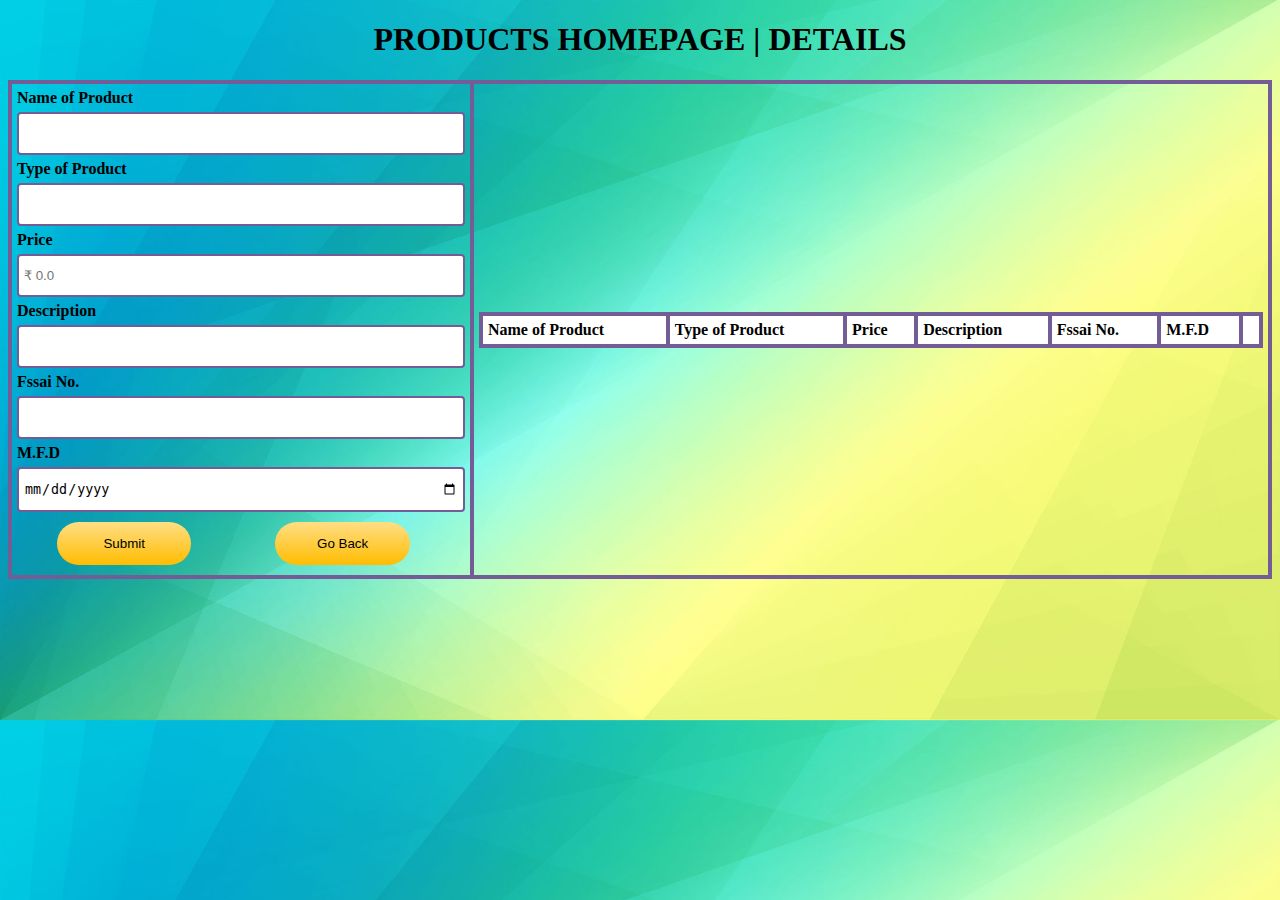
<file: index.html>
<!DOCTYPE html>
<html>
<head>
<center><h1>PRODUCTS HOMEPAGE | DETAILS</h1></center>
    <title>
        Product List
    </title>
    <link rel="stylesheet" href="styles.css">
</head>
<body>
    <table>
        <tr>
            <td>
                <form onsubmit="event.preventDefault();onFormSubmit();" autocomplete="off"style="background-color:transparent">
                    <div>
                        <b><label>Name of Product</label></b><label class="validation-error hide" id="proNameValidationError">This field is required.</label>
                        <input type="text" name="proName" id="proName">
                    </div>
                    <div>
                        <b><label>Type of Product</label></b>
                        <input type="text" name="proType" id="proType">
                    </div>
                    <div>
                        <b><label>Price</label></b>
                        <input type="number" name="price" id="price" placeholder="₹ 0.0">
                    </div>
                    <div>
                        <b><label>Description</label></b>
                        <input type="text" name="desc" id="desc">
                    </div>
					<div>
                        <b><label>Fssai No.</label></b>
                        <input type="number" name="fssai" id="fssai">
                    </div>
					<div>
                        <b><label>M.F.D</label>
                    </div>
						<input type="date" name="mfd" id="mfd">
                    <div  class="form-action-buttons">
                        <input type="submit" value="Submit">
						<input type="button" onclick="window.open('login.html');" value="Go Back">
                    </div>
                </form>
            </td>
            <td>
                <table class="list" id="productList">
                    <thead>
                        <tr>
                            <th>Name of Product</th>
                            <th>Type of Product</th>
                            <th>Price</th>
                            <th>Description</th>
							<th>Fssai No.</th>
							<th>M.F.D</th>
                            <th></th>
                        </tr>
                    </thead>
                    <tbody>
                    </tbody>
                </table>
            </td>
        </tr>
    </table>
    <script src="script.js"></script>
</body>
</html>
</file>
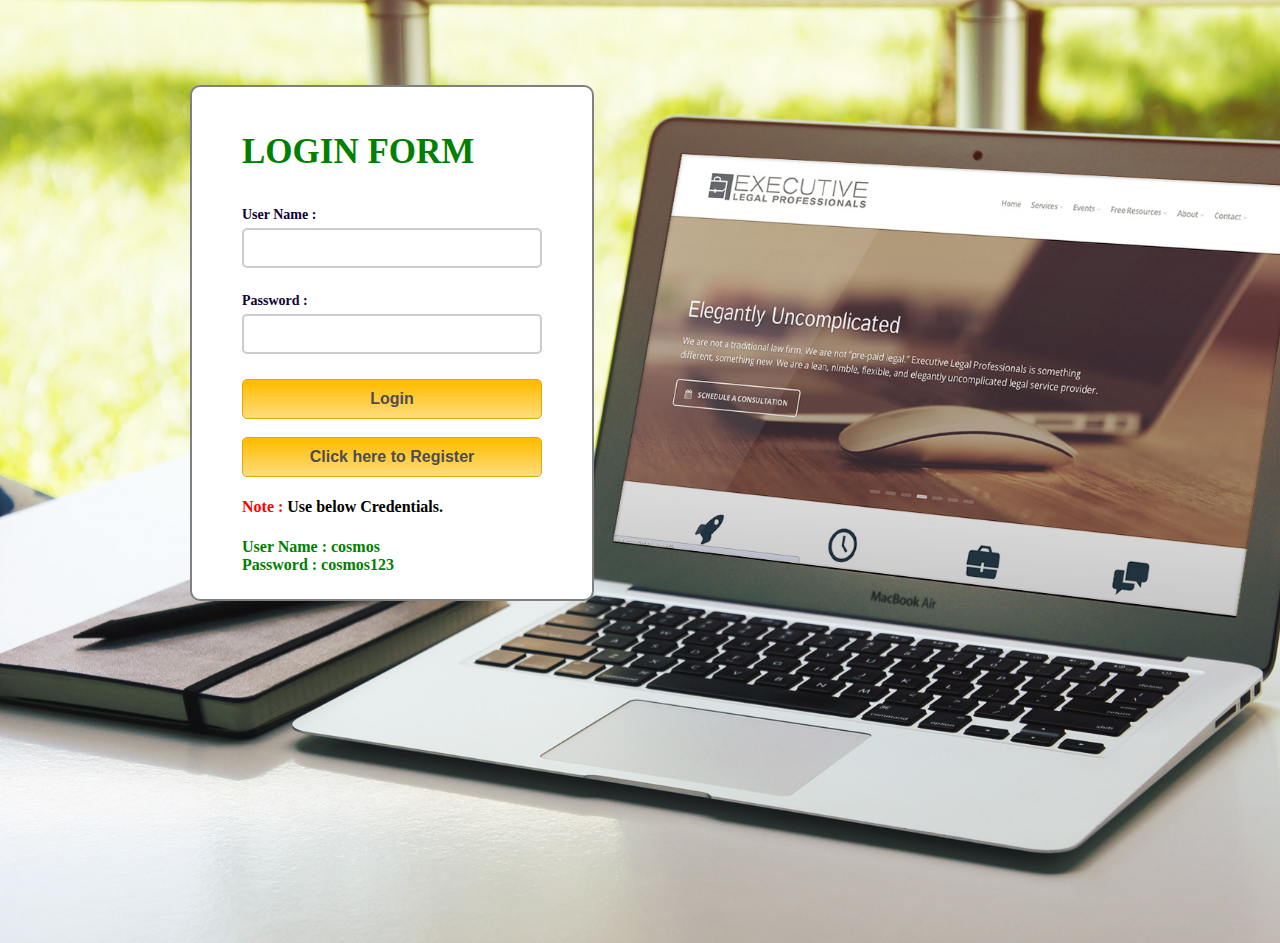
<file: login.html>
<html>
<head>
<title>Products|Login</title>
<link rel="stylesheet" href="style.css"/>
<script src="validation.js"></script>
</head>
<body>
<div class="container">
<div class="main" style="background-color:white">
<b><p style="font-size:35px; color:green">LOGIN FORM</p></b>
<form id="form_id" method="post" name="myform">
<label style="color:#110133">User Name :</label>
<input type="text" name="username" id="username"/>
<label style="color:#110133">Password :</label>
<input type="password" name="password" id="password"/>
<input type="button" value="Login" id="submit" onclick="validate()"/>
<br>
<br>
<input type="button" value="Click here to Register" id="submit" onclick="window.location.replace('signup.html')"/>
</form>
<span><h4><b class="note">Note : </b>Use below Credentials.<br/></h4><b class="valid">User Name : cosmos<br/>Password : cosmos123</b></span>
</div>
</div>
</body>
</html>
</file>
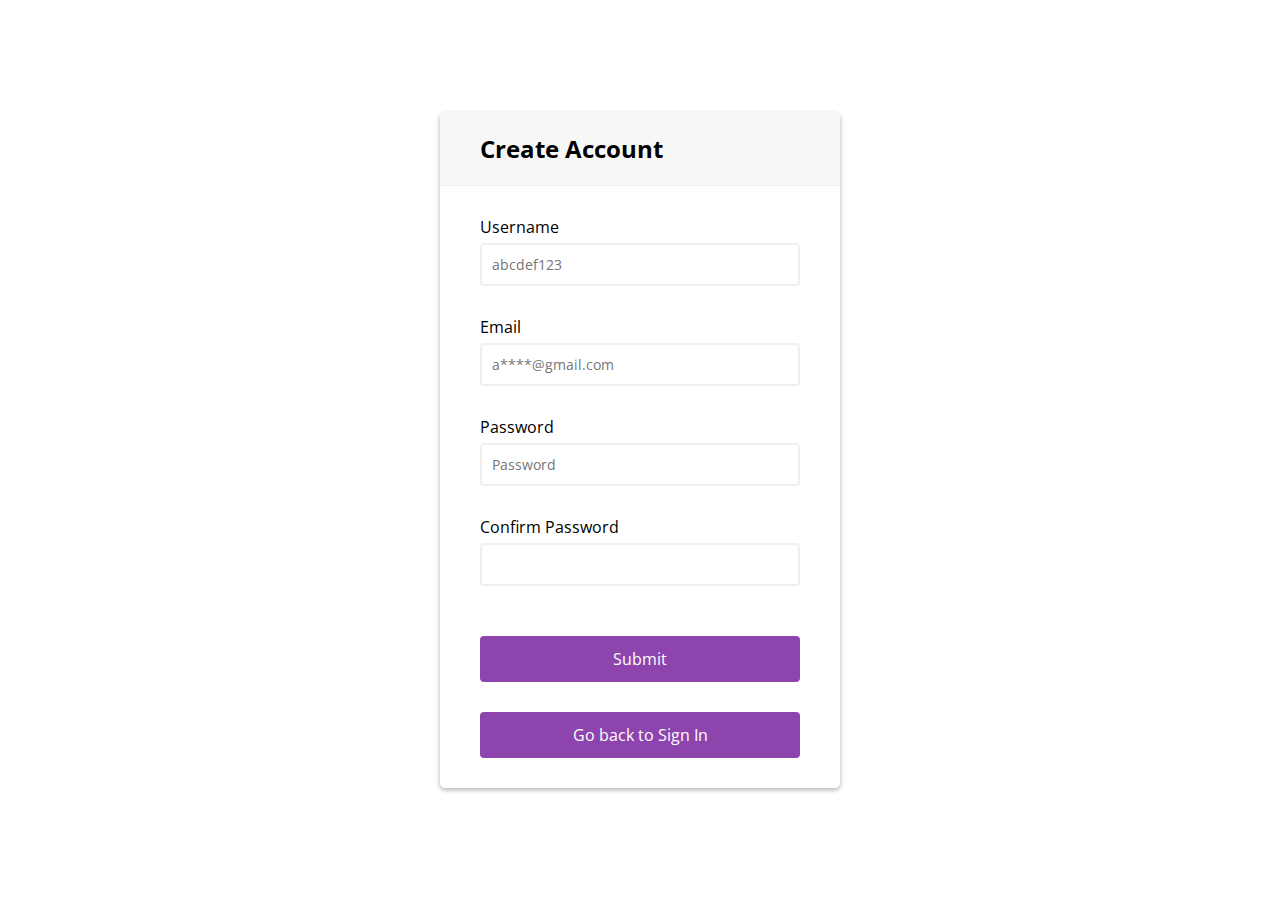
<file: signup.html>
<!DOCTYPE html>
<html>
<title>Sign Up</title>
<head>
<link rel="stylesheet" href="stylesignup.css"/>
</head>
<body>
<div class="container">
	<div class="header">
		<h2>Create Account</h2>
	</div>
	<form id="form" class="form">
		<div class="form-control">
			<label for="username">Username</label>
			<input type="text" placeholder="abcdef123" id="username" />
			<i class="fas fa-check-circle"></i>
			<i class="fas fa-exclamation-circle"></i>
			<small>Error message</small>
		</div>
		<div class="form-control">
			<label for="username">Email</label>
			<input type="email" placeholder="a****@gmail.com" id="email" />
			<i class="fas fa-check-circle"></i>
			<i class="fas fa-exclamation-circle"></i>
			<small>Error message</small>
		</div>
		<div class="form-control">
			<label for="username">Password</label>
			<input type="password" placeholder="Password" id="password"/>
			<i class="fas fa-check-circle"></i>
			<i class="fas fa-exclamation-circle"></i>
			<small>Error message</small>
		</div>
		<div class="form-control">
			<label for="username">Confirm Password</label>
			<input type="password" id="password2"/>
			<i class="fas fa-check-circle"></i>
			<i class="fas fa-exclamation-circle"></i>
			<small>Error message</small>
		</div>
		<button>Submit</button>
		<button onclick="window.location.replace('login.html')">Go back to Sign In</button>
	</form>
</div>
<script>
const form = document.getElementById('form');
const username = document.getElementById('username');
const email = document.getElementById('email');
const password = document.getElementById('password');
const password2 = document.getElementById('password2');

form.addEventListener('submit', e => {
	e.preventDefault();
	
	checkInputs();
});

function checkInputs() {
	const usernameValue = username.value.trim();
	const emailValue = email.value.trim();
	const passwordValue = password.value.trim();
	const password2Value = password2.value.trim();
	
	if(usernameValue === '') {
		setErrorFor(username, 'Username cannot be blank');
	} else {
		setSuccessFor(username);
	}
	
	if(emailValue === '') {
		setErrorFor(email, 'Email cannot be blank');
	} else if (!isEmail(emailValue)) {
		setErrorFor(email, 'Not a valid email');
	} else {
		setSuccessFor(email);
	}
	
	if(passwordValue === '') {
		setErrorFor(password, 'Password cannot be blank');
	} else {
		setSuccessFor(password);
	}
	
	if(password2Value === '') {
		setErrorFor(password2, 'Password2 cannot be blank');
	} else if(passwordValue !== password2Value) {
		setErrorFor(password2, 'Passwords does not match');
	} else{
		setSuccessFor(password2);
	}
}

function setErrorFor(input, message) {
	const formControl = input.parentElement;
	const small = formControl.querySelector('small');
	formControl.className = 'form-control error';
	small.innerText = message;
}

function setSuccessFor(input) {
	const formControl = input.parentElement;
	formControl.className = 'form-control success';
}
function isEmail(email) {
	return /^(([^<>()\[\]\\.,;:\s@"]+(\.[^<>()\[\]\\.,;:\s@"]+)*)|(".+"))@((\[[0-9]{1,3}\.[0-9]{1,3}\.[0-9]{1,3}\.[0-9]{1,3}])|(([a-zA-Z\-0-9]+\.)+[a-zA-Z]{2,}))$/.test(email);
}
</script>
</body>
</html>
</file>
<file: styles.css>
body{
	background-image:url(bg.jpg);
	background-size:cover;
}

body > table{
    width: 100%;
	height:100%;
}

table{
    border-collapse: collapse;
}
table.list{
	padding-top:50px;
    width:100%;
}

td, th {
	padding:5px;
    border: 4px solid #745c97;
    text-align: left;
    padding: 5px;
}
tr:nth-child(even),table.list thead>tr {
    background-color: white;
}

input[type=text], input[type=number], input[type=date] {
    width: 100%;
    padding: 12px 5px;
    margin: 5px 0;
    display: inline-block;
    border: 2px solid #745c97;
    border-radius: 4px;
    box-sizing: border-box;
}

input[type=submit], input[type=button]{
    width: 30%;
	background-color: #46b3e6;
    background: linear-gradient(#ffdd7f 5%, #ffbc00 100%);
    color: black;
    padding: 14px 0px;
    margin: 5px 40px;
    border: 3px;
    border-radius: 50px;
    cursor: pointer;
}

form div.form-action-buttons{
    text-align: left;
}

a{
    cursor: pointer;
    text-decoration: underline;
    color: #0000ee;
    margin-right: 4px;
}

label.validation-error{
    color:   red;
    margin-left: 5px;
}

.hide{
    display:none;
}
h1{
	color: black;
}
</file>
<file: style.css>
h2{
background-color: #FEFFED;
padding: 30px 35px;
margin: -10px -50px;
text-align:center;
border-radius: 10px 10px 0 0;
}
hr{
margin: 10px -50px;
border: 0;
border-top: 1px solid #ccc;
margin-bottom: 40px;
}
div.container{
width: 900px;
height: 610px;
margin:35px auto;
font-family: 'Raleway', sans-serif;
}
div.main{
width: 300px;
padding: 10px 50px 25px;
border: 2px solid gray;
border-radius: 10px;
font-family: raleway;
float:left;
margin-top:50px;
}
input[type=text],input[type=password]{
width: 100%;
height: 40px;
padding: 5px;
margin-bottom: 25px;
margin-top: 5px;
border: 2px solid #ccc;
color: #4f4f4f;
font-size: 16px;
border-radius: 5px;
}
label{
color: #464646;
text-shadow: 0 1px 0 #fff;
font-size: 14px;
font-weight: bold;
}
center{
font-size:32px;
}
.note{
color:red;
}
.valid{
color:green;
}
.back{
text-decoration: none;
border: 1px solid rgb(0, 143, 255);
background-color: rgb(0, 214, 255);
padding: 3px 20px;
border-radius: 2px;
color: black;
}
input[type=button]{
font-size: 16px;
background: linear-gradient(#ffbc00 5%, #ffdd7f 100%);
border: 1px solid #e5a900;
color: #4E4D4B;
font-weight: bold;
cursor: pointer;
width: 100%;
border-radius: 5px;
padding: 10px 0;
outline:none;
}
input[type=button]:hover{
background: linear-gradient(#ffdd7f 5%, #ffbc00 100%);
}

{
	background-color:white;
  margin: 0;
  padding: 0;
  outline: 0;
  box-sizing: border-box;
}
body {
  background-image: url(bluesky.jpg);
  -webkit-background-size:cover;
  background-size:cover;
  background-position: center center;
  height: 100vh;
}
.menu-area li a {
  text-decoration: none;
}

.menu-area li {
  list-style-type: none;
}

.custom-padding{
  padding-top: 25px;
}

nav {
  position: relative;
  width: calc(100% - 60px);
  margin: 0 auto;
  padding: 10px 0;
  background: #333;
  z-index: 1;
  text-align: right;
  padding-right: 2%;
}

.logo {
  width: 15%;
  float: left;
  text-transform: uppercase;
  color: #fff;
  font-size: 25px;
  text-align: left;
  padding-left: 2%;
}

.menu-area li {
  display: inline-block;
}

.menu-area a {
  color: #fff;
  font-weight: 300;
  letter-spacing: 1px;
  text-transform: uppercase;
  display: block;
  padding: 0 25px;
  font-size: 14px;
  line-height: 30px;
  position: relative;
  z-index: 1;
}
.menu-area a:hover {
  background: tomato;
  color: #fff;
}

.menu-area a:hover:after {
  transform: translateY(-50%) rotate(-35deg);
}

nav:before {
  position: absolute;
  content: '';
  border-top: 10px solid #333;
  border-right: 10px solid #333;
  border-left: 10px solid transparent;
  border-bottom: 10px solid transparent;
  top: 100%;
  left: 0;
}

nav:after {
  position: absolute;
  content: '';
  border-top: 10px solid #333;
  border-left: 10px solid #333;
  border-right: 10px solid transparent;
  border-bottom: 10px solid transparent;
  top: 100%;
  right: 0;
}
</file>
<file: stylesignup.css>
@import url('https://fonts.googleapis.com/css?family=Muli&display=swap');
@import url('https://fonts.googleapis.com/css?family=Open+Sans:400,500&display=swap');

* {
	box-sizing: border-box;
}

body {
	background-image: url(https://i.postimg.cc/DftcpyvG/1.jpg);
  -webkit-background-size:cover;
	font-family: 'Open Sans', sans-serif;
	display: flex;
	align-items: center;
	justify-content: center;
	min-height: 100vh;
	margin: 0;
}

.container {
	background-color: #fff;
	border-radius: 5px;
	box-shadow: 0 2px 5px rgba(0, 0, 0, 0.3);
	overflow: hidden;
	width: 400px;
	max-width: 100%;
}

.header {
	border-bottom: 1px solid #f0f0f0;
	background-color: #f7f7f7;
	padding: 20px 40px;
}

.header h2 {
	margin: 0;
}

.form {
	padding: 30px 40px;	
}

.form-control {
	margin-bottom: 10px;
	padding-bottom: 20px;
	position: relative;
}

.form-control label {
	display: inline-block;
	margin-bottom: 5px;
}

.form-control input {
	border: 2px solid #f0f0f0;
	border-radius: 4px;
	display: block;
	font-family: inherit;
	font-size: 14px;
	padding: 10px;
	width: 100%;
}

.form-control input:focus {
	outline: 0;
	border-color: #777;
}

.form-control.success input {
	border-color: #2ecc71;
}

.form-control.error input {
	border-color: #e74c3c;
}

.form-control i {
	visibility: hidden;
	position: absolute;
	top: 40px;
	right: 10px;
}

.form-control.success i.fa-check-circle {
	color: #2ecc71;
	visibility: visible;
}

.form-control.error i.fa-exclamation-circle {
	color: #e74c3c;
	visibility: visible;
}

.form-control small {
	color: #e74c3c;
	position: absolute;
	bottom: 0;
	left: 0;
	visibility: hidden;
}

.form-control.error small {
	visibility: visible;
}

.form button {
	background-color: #8e44ad;
	border: 2px solid #8e44ad;
	border-radius: 4px;
	color: #fff;
	display: block;
	font-family: inherit;
	font-size: 16px;
	padding: 10px;
	margin-top: 20px;
	width: 100%;
	cursor: pointer;
}
.form button {
	background-color: #8e44ad;
	border: 2px solid #8e44ad;
	border-radius: 4px;
	color: #fff;
	display: block;
	font-family: inherit;
	font-size: 16px;
	padding: 10px;
	margin-top: 30px;
	width: 100%;
	cursor: pointer;
}
</file>
